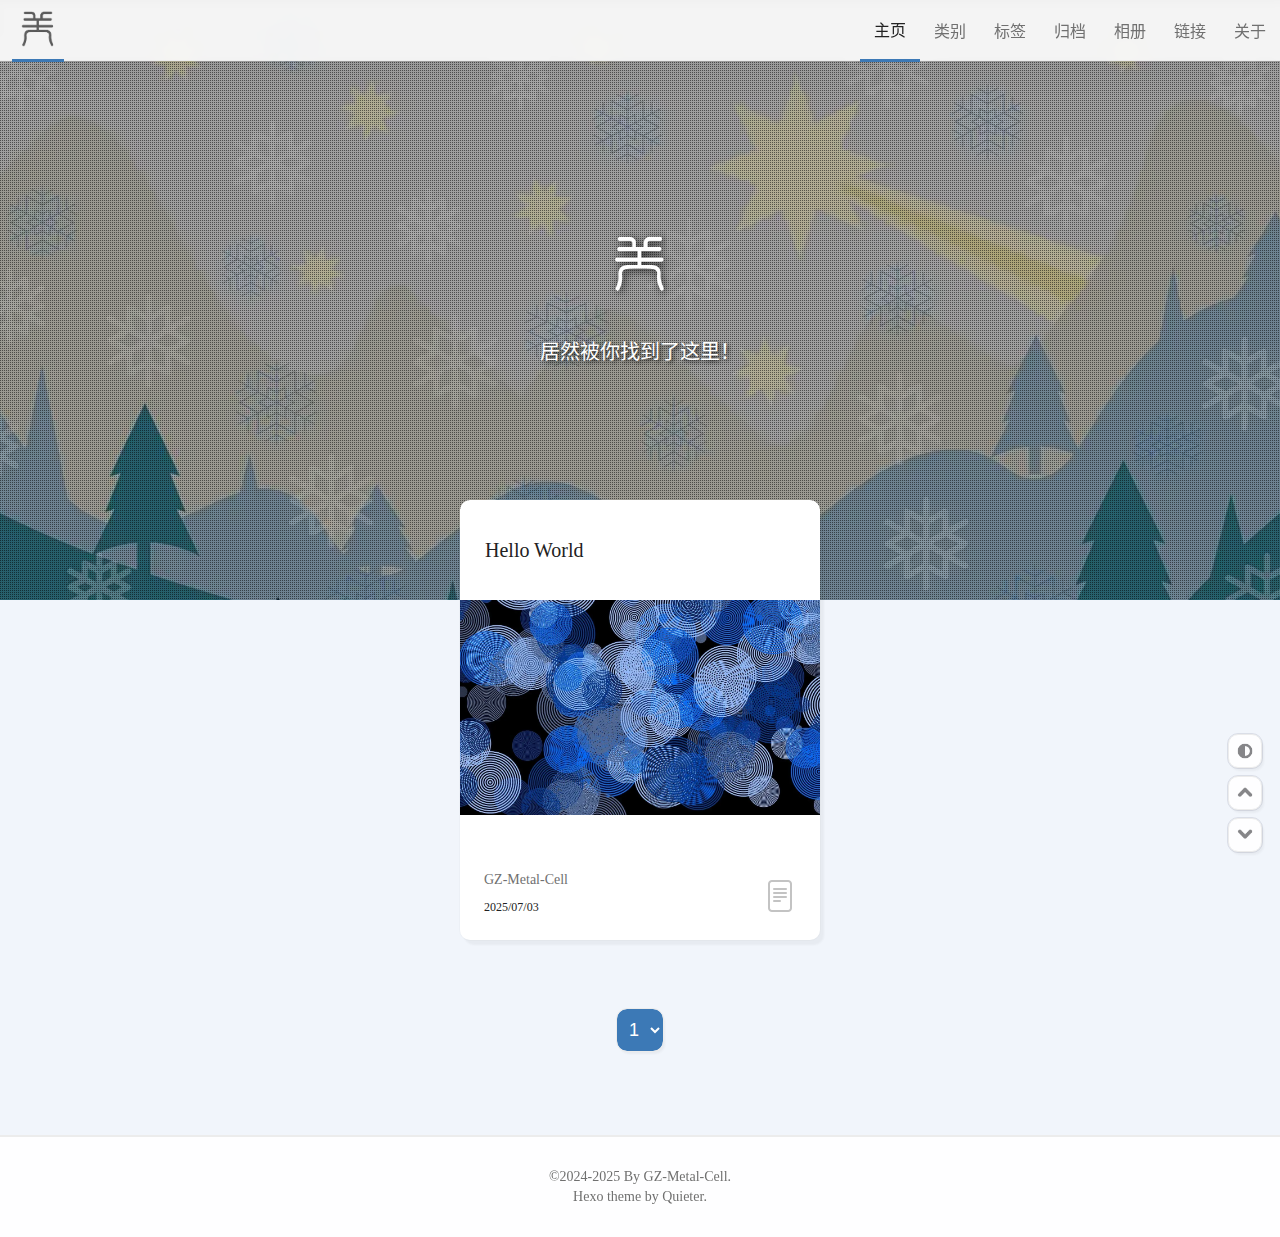
<file: index.html>
<!DOCTYPE html>
<html lang=zh-CN data-theme="light">
	
<script src="/js/plugins/toggleTheme.js"></script>

	<script>
		setTheme();
	</script>
	<head>
		
<title>主页 | Hexo-Theme-Quieter</title>
<meta charset="utf-8">
<meta name="viewport" content="width=device-width, initial-scale=1.0, maximum-scale=1.0">
<meta http-equiv="Content-Type" content="text/html; charset=utf-8" />
<link rel="shortcut icon" type="image/x-icon" href="/images/icon/favicon.ico">
<link href="/css/plugins/print.css" media="print" rel="stylesheet" />

<link rel="stylesheet" href="/css/index.css">


    <meta name="keywords" content="Hexo theme, blog">
    <meta name="description" content="🍓A simple and fully functional Hexo theme, improved based on Hexo theme quiet.">



<script src="/js/plugins/jquery.min.js"></script>


<script src="/js/plugins/hljs.min.js"></script>


<script src="/js/plugins/init.js"></script>


<script src="/js/plugins/hide.js"></script>


<script src="/js/plugins/tabs.js"></script>



    







    

	<meta name="generator" content="Hexo 7.3.0"></head>

	<body>
		<header class="sticky-header">
	<nav>
		<div class="nav-left">
			<a href="/" class="logo">
				<img no-lazy src="/images/headers_icon/logo.webp" alt="Quieter">
			</a>
			<ul class="breadcrumb" id="breadcrumb"></ul>
		</div>
		<div class="nav-right">
			<ul>
				
					<li>
						<a href="/">
						  主页
						</a>
					</li>
				
					<li>
						<a href="/categories">
						  类别
						</a>
					</li>
				
					<li>
						<a href="/tags">
						  标签
						</a>
					</li>
				
					<li>
						<a href="/archives">
						  归档
						</a>
					</li>
				
					<li>
						<a href="/galleries">
						  相册
						</a>
					</li>
				
					<li>
						<a href="/links">
						  链接
						</a>
					</li>
				
					<li>
						<a href="/about">
						  关于
						</a>
					</li>
								  
			</ul>
		</div>
		<div class="nav-right-close">
			<svg xmlns="http://www.w3.org/2000/svg" viewBox="0 0 24 24" width="24" height="24">
				<path fill="none" d="M0 0h24v24H0z" />
				<path d="M3 4h18v2H3V4zm0 7h18v2H3v-2zm0 7h18v2H3v-2z" fill="rgba(68,68,68,1)" />
			</svg>
		</div>

		<div class="sidebar">
    <div class="topo">
        <p>Hexo-Theme-Quieter</p>
    </div>
    <ul>
        
        <li>
            <a href="/">
                主页
            </a>
        </li>
        
        <li>
            <a href="/categories">
                类别
            </a>
        </li>
        
        <li>
            <a href="/tags">
                标签
            </a>
        </li>
        
        <li>
            <a href="/archives">
                归档
            </a>
        </li>
        
        <li>
            <a href="/galleries">
                相册
            </a>
        </li>
        
        <li>
            <a href="/links">
                链接
            </a>
        </li>
        
        <li>
            <a href="/about">
                关于
            </a>
        </li>
        
    </ul>
    <div class="sidebar-footer">
        
        <a href="">
            <img no-lazy src="/images/bottom_icon/Weibo.webp" alt="Quieter">
        </a>
        
        <a href="">
            <img no-lazy src="/images/bottom_icon/Tieba.webp" alt="Quieter">
        </a>
        
        <a href="">
            <img no-lazy src="/images/bottom_icon/Bilibili.webp" alt="Quieter">
        </a>
        
        <a href="">
            <img no-lazy src="/images/bottom_icon/github.webp" alt="Quieter">
        </a>
        
    </div>
</div>
<div class='shelter'>
    <script>
        $(function() {
            $('.nav-right-close > svg').click(function() {
                $('.sidebar').animate({
                    right: "0"
                }, 500);
                $('.shelter').fadeIn("slow");
            
                var element = $('.topo');
                element.addClass('custom-style');
            
                var links = null;
                if ("") {
                    links = "".split(',');
                } else {
                    links = "/images/random_top_img/01.webp,/images/random_top_img/02.webp,/images/random_top_img/03.webp,/images/random_top_img/04.webp,/images/random_top_img/05.webp,/images/random_top_img/06.webp,/images/random_top_img/07.webp".split(',');
                }
            
                var randomLink = links[Math.floor(Math.random() * links.length)];
                element.css('background-image', "url('" + randomLink + "')");
            });
          
            $('.shelter').click(function(e) {
                $('.sidebar').animate({
                    right: "-100%"
                }, 500);
                $('.shelter').fadeOut("slow");
            });
        });      
    </script>
</div>
	</nav>

	
		<div class="header-background"></div>
	

	<script>
		const name = 'home';
		const ul = document.querySelectorAll('.nav-right ul')[0];
		const lis = ul.querySelectorAll('li');

		if (name == 'home') {
			lis[0].classList.add('select');
		} else {
			for (let i = 0; i < lis.length; i++) {
				const li = lis[i];
				const a = li.querySelector('a');
				if (name === a.href.split('/')[3]) {
					li.classList.add('select');
				}
			}
		}
	</script>
	
	<script>
		var element = document.querySelector('.header-background');
		if(element) {
			element.classList.add('custom-style');
			var links = null;
			if("")
			{
				links = "".split(',');
			} else
			{
				links = "/images/random_top_img/01.webp,/images/random_top_img/02.webp,/images/random_top_img/03.webp,/images/random_top_img/04.webp,/images/random_top_img/05.webp,/images/random_top_img/06.webp,/images/random_top_img/07.webp".split(',');
			}
			var randomLink = links[Math.floor(Math.random() * links.length)];
			element.style.backgroundImage = "url('" + randomLink + "')";
		}
	</script>

	
<script src="/js/plugins/breadcrumb.js"></script>

	<script>
		var menus_title = [];
		
			menus_title.push({home: '主页'});
		
			menus_title.push({categories: '类别'});
		
			menus_title.push({tags: '标签'});
		
			menus_title.push({archives: '归档'});
		
			menus_title.push({galleries: '相册'});
		
			menus_title.push({links: '链接'});
		
			menus_title.push({about: '关于'});
		
		
			customBreadcrumb(document.getElementById('breadcrumb'), menus_title);
		
	</script>
</header>

<div class="main-wrapper">
	<main class="home">
		<header class="main-header">
	
		
			
				
					<div class="header-background-content">
						<span>
							<img no-lazy src="/images/headers_icon/logo_white.webp" alt="Quieter">
						</span>
						<h1>居然被你找到了这里！</h1>
					</div>
				
			
				
			
				
			
				
			
				
			
				
			
				
			
		
	
</header>
		<div class="post-card-container">
			<div class="post-card">
				
					<div class="post-card-display">
						<a class="post-card-display-item" href="/2025/07/03/hello-world/">
							<div class="post-card-top">
								<h1 class="post-card-top-title">Hello World</h1>
								
							</div>
							<div class="img-container">
								<img style="" src="/images/random_top_img/01.webp" alt="Cover">
							</div>
						</a>
						<span class="post-card-description">
							
						</span>
						<div class="post-card-meat">
							<div class="meat-info">
								<a class="info-category" href="/">
									GZ-Metal-Cell
								</a>
								<time class="info-date">
									<a href="/archives/2025">2025</a>/<a href="/archives/2025/07">07</a>/03
								</time>
							</div>
							<img no-lazy src="/images/icon/normal.png" class="meat-type" alt="Icon">
						</div>
					</div>
				
			</div>
		</div>
		<div class="change-page">
			<div class="change-page-item">
				
				
				
				
					
				
					
				
					
				
					
						
							<div class="select-container">
								<select aria-label="pagination_select" id="pagination_select" ></select>
							</div>
							<script>
								var select = document.getElementById("pagination_select");
								for(var i = 1; i < 1 + 1; i++)
								{
									var option = document.createElement("option");
									option.value = i == 1 ? "/" : "/page/" + i.toString();
									option.text = i;
									select.add(option);		
								}
								select.selectedIndex = 1 - 1;
								select.onchange = function() {
									window.location.href = select.value;
								};
							</script>
						
					
				
					
				
					
				
					
				
				<!--
					
				-->
				
			</div>
		</div>
		
		
	<aside class="rightside">
	
	<div class="rightside-button" id="js-toggle_theme">
		<span>
			<img no-lazy src="/images/icon/toggle_theme.png" class="rightside-button-icon" alt="Icon">
		</span>
	</div>

	
<script src="/js/plugins/goto_position.js"></script>

	
	<div class="rightside-button" id="js-go_top">
		<span>
			<img no-lazy src="/images/icon/go_top.png" class="rightside-button-icon" alt="Icon">
		</span>
	</div>
	<div class="rightside-button" id="js-go_bottom">
		<span>
			<img no-lazy src="/images/icon/go_bottom.png" class="rightside-button-icon" alt="Icon">
		</span>
	</div>

	<script>
		setToggleThemeButtonListener();
	</script>
	<script>
		$('#js-go_top')
		.gotoPosition( {
			speed: 300,
			target: 'top',
		} );
		$('#js-go_bottom')
		.gotoPosition( {
			speed: 300,
			target: 'bottom',
		} );
	</script>
</aside>


<div class="post-bottom">
    
    
    
</div>
	</main>
</div>
		<footer>
	<div class="content">
		
			<span>©2024-2025&nbsp;By&nbsp;<a href="/about">GZ-Metal-Cell</a>.</span>
		
		<span><a target="_blank" rel="noopener" href="https://hexo.io/">Hexo</a> theme by <a target="_blank" rel="noopener" href="https://github.com/GZ-Metal-Cell/hexo-theme-quieter">Quieter</a>.</span>
		
	</div>

	
<script src="/js/plugins/ref.js"></script>

	
<script src="/js/plugins/highlight_tools.js"></script>

	<script>
		var copyIcon = "/images/icon/copy.png";
		var closeCodeBlockIcon = "/images/icon/close_code_block.png";
		var highlightShrink = "";
		var HighlightHeightLimit = "";
	</script>
	
	<!-- Analytics -->

    
        <!-- Busuanzi Analytics -->
        <script async src="//busuanzi.ibruce.info/busuanzi/2.3/busuanzi.pure.mini.js"></script>
    
    


	

	

    
		
<script src="/js/plugins/replaceSpacesWithNbsp.js"></script>

	

	
	
	
		<script>
			if (typeof init === 'function') {
				init();
			}
		</script>
	

	
		
	

	

	<!--
		
<script src="/js/plugins/jquery.pjax.min.js"></script>

		<script>
			$(document).pjax('a[target!=_blank]', 'main', {
				fragment: 'main',
				timeout: 8000
			});

			$(document).on('pjax:complete', function() {
			});
		</script> 
	-->
	<script>
		console.log('\n %c Hexo-Quieter 主题 %c https://github.com/GZ-Metal-Cell/hexo-theme-quieter \n', 'color: #fadfa3; background: #030307; padding:5px 0;', 'background: #fadfa3; padding:5px 0;')
	</script>
</footer>
	</body>

	<!-- Hexo-Quieter 主题  https://github.com/GZ-Metal-Cell/hexo-theme-quieter -->
</html>
</file>
<file: css/plugins/print.css>
@media print {
    .main-aside,
    .rightside,
    .hbe-button,
    .post-bottom,
    nav,
    .sticky-header,
    .post-header-desc,
    .post-header-info,
    .post-header-stat,
    .post-header-tag {
      display: none !important;
    }

    .main-wrapper {
        margin: 0 !important;
    }

    article {
        max-width: none !important;
    }

    .article-container {
        padding: 20px 40px !important;
        width: 100vw !important;
        border-radius: 0 !important;
        box-shadow: none !important;
    }

    .post-card,
    .galleries-container,
    .article-container {
        border-top: 1px solid var(--border) !important;
    }

    .article-container,
    .galleries-container {
        margin-top: 160px !important;
    }

    .post-header-background-content,
    .header-background-content {
        justify-content: normal !important;
    }

    .post-header-info-categories > a {
        border: 1px solid #000 !important;
    }

    .post-header-background-content h1,
    .header-background-content > h1 {
        text-shadow: none !important;
    }

    .post-header-tag li a {
        box-shadow: none !important;
    }

    .post-header-info-author > a,
    .post-header-info-categories > a,
    p,
    time,
    h1,
    h2,
    h3,
    h4,
    h5,
    h6,
    center,
    span,
    li,
    th,
    td,
    button {
        color: #000 !important;
    }

    .post-card {
        margin-top: 0 !important;
    }
}
</file>
<file: css/index.css>
@import "public/var.css";
.hbe-button {
  margin-top: 20px !important;
  margin-bottom: 0px !important;
  border-radius: 8px !important;
  text-align: center !important;
  text-indent: 0 !important;
  background: linear-gradient(to bottom, #66a6ff 0%, var(--text-link) 100%) !important;
  border-bottom: 4px solid #004099 !important;
}
.hbe-button:after {
  border: none !important;
}
.hbe-input {
  margin: 0 !important;
  width: 100% !important;
}
.hbe-container {
  margin: 0 !important;
}
.highlight-tools {
  background: var(--highlight-tools-bg);
  position: relative;
  height: 32px;
  transition: background 0.5s ease-in-out;
}
.highlight-tools .copy-notice {
  font-weight: 500;
  position: absolute;
  right: 30px;
  font-size: 14px;
  opacity: 0;
  transition: opacity 0.5s;
  color: var(--highlight-tools-text);
  -webkit-user-select: none;
  /* Safari */
  -moz-user-select: none;
  /* Firefox */
  -ms-user-select: none;
  /* IE 10+ */
  user-select: none;
}
.highlight-tools .copy-button {
  position: absolute;
  width: 18px;
  height: 18px;
  right: 6px;
  border: none;
  background-color: rgba(0, 0, 0, 0);
  background-size: cover;
  top: 50%;
  transform: translateY(-50%);
}
.highlight-tools .copy-button:hover {
  cursor: pointer;
  filter: brightness(120%);
}
.highlight-tools .code-lang {
  font-weight: bold;
  position: absolute;
  left: 30px;
  font-size: 18px;
  color: var(--highlight-tools-text);
  font-family: SFMono-Regular, Consolas, Liberation Mono, Menlo, monospace;
}
.highlight-tools .close-code-block-button {
  position: absolute;
  width: 16px;
  height: 16px;
  bottom: 8px;
  left: 6px;
  border: none;
  background-color: rgba(0, 0, 0, 0);
  background-size: cover;
  transition: transform 0.5s;
}
.highlight-tools .close-code-block-button:hover {
  cursor: pointer;
}
pre .closed {
  display: none;
}
.local-search {
  display: grid;
}
.local-search .input-container {
  display: flex;
  height: 24px;
  margin: 5px 10px 10px;
  padding: 4px 12px;
  border-radius: 20px;
  border: 2px solid var(--text-secondary);
  transition: border 0.5s ease-in-out;
  align-items: center;
}
.local-search .input {
  width: 100%;
  color: var(--text-primary);
  font-size: 16px;
  padding-left: 0.6em;
  border: none;
  outline: none;
  background: none;
  transition: color 0.5s ease-in-out;
}
.local-search a.search-result-title {
  display: flow !important;
  width: auto !important;
  height: auto !important;
  margin-left: 0 !important;
}
.local-search .content {
  overflow-y: overlay;
  max-height: calc(80vh - 200px);
  width: 100%;
}
.local-search .content ul li {
  text-align: left;
  border-bottom: 2px solid var(--border);
  padding-bottom: 10px;
  margin-bottom: 10px;
  font-weight: 400;
  transition: border-bottom 0.5s ease-in-out;
  margin: 5px;
}
.local-search .content ul li::before {
  display: none;
}
.local-search .content ul li:last-child {
  border-bottom: none;
  margin-bottom: 0;
}
.local-search .content ul li a {
  font-size: 18px;
  text-decoration: none;
  font-weight: bold;
  color: var(--text-primary);
}
.local-search .content ul li a:hover {
  color: var(--text-link);
  text-decoration: underline;
}
.local-search .content ul li p {
  font-size: 14px;
  max-height: 120px;
  overflow: hidden;
}
.local-search .content ul li em.search-keyword {
  color: var(--text-link);
  transition: color 0.5s ease-in-out;
  font-weight: bold;
  font-style: normal;
}
.local-search .result-empty {
  color: #888;
  text-align: center;
  display: block;
}
.local-search .search-icon {
  width: 14px;
  height: 14px;
}
.local-search input[type="search"]::-webkit-search-cancel-button {
  -webkit-appearance: none;
  height: 10px;
  width: 10px;
  background: url(/images/icon/close.png) no-repeat;
  background-size: contain;
}
.local-search input[type="search"]::-webkit-search-cancel-button:hover {
  filter: brightness(120%);
}
.local-search .result {
  text-align: center;
}
.tabs {
  border: 2px solid var(--border);
  margin: 5px auto;
}
.tabs > .nav-tabs {
  display: flex;
  flex-wrap: wrap;
  margin: 0 !important;
  padding: 0;
  border-right: 2px solid var(--border);
}
.tabs > .nav-tabs > .tab {
  flex-grow: 1;
  padding: 5px 1em;
  background: var(--background-primary);
  line-height: 2;
  border: 2px solid var(--border);
  border-right: none;
  font-size: 16px;
  color: var(--text-secondary);
  margin: -2px;
  transition: all 0.5s ease-in-out;
}
.tabs > .nav-tabs > .tab i {
  width: 1.5em;
}
.tabs > .nav-tabs > .tab.active {
  border-top: 2px solid var(--text-link);
  background: var(--tabs-bg);
  color: var(--text-primary);
  cursor: default;
}
.tabs > .nav-tabs > .tab:not(.active):hover {
  color: var(--text-primary);
  background: var(--tabs-bg);
  transition: color 0.5s ease-in-out;
}
.tabs.no-default ~ .tab-to-top {
  display: none;
}
.tabs > .tab-contents > .tab-item-content {
  position: relative;
  display: none;
  padding: 5px 10px;
}
.tabs > .tab-contents > .tab-item-content.active {
  display: block;
  animation: tabshow 0.5s;
}
.tabs > .tab-contents > .tab-item-content > :last-child {
  margin-bottom: 0;
}
@keyframes tabshow {
  0% {
    transform: translateY(15px);
  }
  100% {
    transform: translateY(0);
  }
}
.flink .class-desc {
  text-align: end;
}
.flink-list {
  display: flex;
  flex-wrap: wrap;
  justify-content: space-evenly;
  transition: all 0.5s ease-in-out;
}
.flink-list img {
  display: flex;
  width: 48px;
  height: 48px;
  max-width: none;
  margin: 0;
}
.flink-list-item {
  display: flex;
  margin: 10px;
}
.flink-list-item-icon {
  align-self: center;
  width: 48px;
  height: 48px;
}
.flink-list-item-info {
  display: flex;
  flex-direction: column;
  padding-left: 10px;
}
.flink-list-item-info-name {
  margin: 0;
  color: var(--text-primary);
}
.flink-list-item-info-descr {
  max-width: 160px;
  color: #718096;
  overflow: hidden;
  text-overflow: ellipsis;
  white-space: nowrap;
  font-size: 14px;
}
@media screen and (max-width: 660px) {
  .flink-list-item-info-descr {
    max-width: 220px;
  }
}
.flink-list-item a {
  width: 220px;
  height: 100%;
  text-decoration: none;
  color: var(--text-primary);
  border-radius: 10px;
  display: flex;
  background: var(--background-secondary);
  transition: all 0.4s ease-out;
  padding: 5px 15px;
  align-content: center;
  flex-wrap: wrap;
  border: 2px solid var(--border);
}
@media screen and (max-width: 660px) {
  .flink-list-item a {
    width: 280px;
  }
}
.flink-list-item a:hover {
  transform: translateY(-10px);
  box-shadow: 4px 5px 2px 0 rgba(50, 50, 50, 0.05);
  text-decoration: none;
}
.flink-list-item a:hover p {
  color: var(--text-link);
  transition: color 0.5s ease-in-out;
}
.flink-list-info {
  width: 100%;
  margin-top: 20px;
}
.hide-inline > .hide-button,
.hide-block > .hide-button {
  display: inline-block;
  padding: 5px 18px;
  background: var(--background-primary);
  color: var(--text-primary);
  border-color: var(--text-secondary);
  transition: all 0.5s ease-in-out;
}
.hide-inline > .hide-button:hover,
.hide-block > .hide-button:hover {
  background-color: var(--text-link);
  color: var(--background-primary);
}
.hide-inline > .hide-button.open,
.hide-block > .hide-button.open {
  display: none;
}
.hide-inline > .hide-button.open + div,
.hide-block > .hide-button.open + div {
  display: block;
}
.hide-inline > .hide-button.open + span,
.hide-block > .hide-button.open + span {
  display: inline;
}
.hide-inline > .hide-content,
.hide-block > .hide-content {
  display: none;
}
.hide-inline > .hide-button {
  margin: 0 6px;
}
.hide-inline > .hide-content {
  margin: 0 6px;
}
.hide-block {
  margin: 0 0 16px;
}
.toggle > .toggle-button {
  cursor: pointer;
}
.shelter {
  background-color: #000;
  opacity: 0.5;
  cursor: pointer;
  display: none;
  position: fixed;
  left: 0;
  top: 0;
  right: 0;
  bottom: 0;
  z-index: 5;
  height: 100vh;
}
.sidebar {
  width: min(60%, 280px);
  height: 100vh;
  position: fixed;
  top: 0;
  right: -100%;
  bottom: 0;
  background: var(--background-secondary);
  z-index: 6;
  text-align: center;
  box-shadow: -6px 0 20px rgba(50, 50, 50, 0.2);
}
.sidebar p {
  margin: 0 0 5px 10px;
  font-weight: 500;
  font-size: 20px;
  line-height: 1.6;
  color: #fff;
  text-shadow: 2px 2px 4px rgba(0, 0, 0, 0.8);
  z-index: 1;
}
.sidebar ul {
  width: 100%;
  margin-top: 20px;
  height: calc(55vh - 40px);
  display: flex;
  flex-direction: column;
  align-items: stretch;
}
.sidebar ul li {
  flex-grow: 1;
  list-style: none;
  font-size: 1.2em;
  text-align: right;
  margin-right: 10px;
  display: flex;
}
.sidebar ul li a {
  color: var(--text-secondary);
  width: 100%;
  text-decoration: none;
  display: flex;
  align-items: center;
  justify-content: flex-end;
}
.sidebar-footer {
  position: absolute;
  bottom: 0;
  width: 100%;
  height: 28px;
  padding: 10px;
  margin-bottom: 10px;
}
.sidebar-footer a {
  text-decoration: none;
  margin: 0 5px;
  display: inline-block;
}
.sidebar-footer a img {
  width: 28px;
  height: 28px;
}
.sidebar .topo {
  width: 100%;
  height: 25vh;
  background-size: 100% 100%;
  position: relative;
  display: flex;
  align-items: flex-end;
  background-repeat: repeat;
  background-size: cover;
  background-position: center center;
}
.sidebar .topo:before {
  content: '';
  background-image: url(/images/pattern.png);
  background-repeat: repeat;
  height: 100%;
  left: 0;
  position: absolute;
  top: 0;
  width: 100%;
  z-index: 1;
}
* {
  margin: 0;
  padding: 0;
}
.main-header {
  height: 360px;
  width: 100vw;
  position: absolute;
  left: 0;
  display: flex;
}
header nav {
  width: 100%;
  position: fixed;
  display: flex;
  height: 60px;
  background: var(--background-secondary);
  box-shadow: 0 0 40px 0 rgba(0, 0, 0, 0.08);
  border-bottom: 1px solid var(--border);
  transition: background 0.3s ease-in-out;
  backdrop-filter: blur(3px);
  z-index: 5;
}
header nav .nav-left {
  padding-left: calc((100% - 1400px) / 2);
  display: flex;
  flex-basis: 0;
  justify-content: flex-start;
  align-items: center;
  flex-grow: 1;
  margin-left: 12px;
}
header nav .nav-left .logo {
  background-size: 100% 100%;
  display: flex;
  justify-content: center;
  align-items: center;
  height: 100%;
  padding: 0 8px;
}
header nav .nav-left .logo.last,
header nav .nav-left .logo:hover {
  border-bottom: 3px solid var(--text-link);
}
header nav .nav-left .logo img {
  width: 36px;
  height: 36px;
}
header nav .nav-left .breadcrumb {
  margin-left: 2px;
  display: flex;
  list-style: none;
  height: 100%;
}
header nav .nav-left .breadcrumb li {
  display: flex;
  align-items: center;
  height: 100%;
}
header nav .nav-left .breadcrumb li::before {
  color: var(--text-secondary);
  content: ">";
  transition: color 0.5s ease-in-out;
}
header nav .nav-left .breadcrumb a {
  display: flex;
  align-items: center;
  height: 100%;
  color: var(--text-secondary);
  text-decoration: none;
  padding: 0 8px;
}
header nav .nav-left .breadcrumb a:hover {
  color: var(--text-primary);
  border-bottom: 3px solid var(--text-link);
}
header nav .nav-left .breadcrumb .last a {
  color: var(--text-primary);
  border-bottom: 3px solid var(--text-link);
}
header nav .nav-left .breadcrumb .dot {
  display: inline-block;
  width: 5px;
  height: 5px;
  border-radius: 50%;
  background: var(--text-link);
  position: relative;
  top: -12px;
  left: 2px;
  transition: background 0.5s ease-in-out;
}
header nav .nav-right {
  padding-right: calc((100% - 1400px) / 2);
  display: flex;
  flex-basis: 0;
  justify-content: flex-end;
  align-items: center;
  flex-grow: 1;
}
header nav .nav-right ul {
  display: flex;
  height: 100%;
}
header nav .nav-right ul li {
  display: flex;
  align-items: center;
  height: 100%;
}
header nav .nav-right ul li a {
  display: flex;
  align-items: center;
  height: 100%;
  color: var(--text-secondary);
  text-decoration: none;
  padding: 0 14px;
}
header nav .nav-right ul li a:hover {
  color: var(--text-primary);
  border-bottom: 3px solid var(--text-link);
}
header nav .nav-right ul li .dot {
  display: inline-block;
  width: 5px;
  height: 5px;
  border-radius: 50%;
  position: relative;
  top: -12px;
  left: 2px;
}
header nav .nav-right .select a {
  color: var(--text-primary);
  transition: color 0.5s ease-in-out;
  border-bottom: 3px solid var(--text-link);
}
header nav .nav-right .select a:hover {
  transform: translateY(0);
}
header nav .nav-right .select .dot {
  display: inline-block;
  width: 5px;
  height: 5px;
  border-radius: 50%;
  background: var(--text-link);
  transition: background 0.5s ease-in-out;
  position: relative;
  top: -12px;
  left: 2px;
}
header .header-background {
  width: 100%;
  display: flex;
  height: 600px;
  background-size: cover;
  background-position: center center;
  background-attachment: fixed;
}
header .header-background:before {
  position: absolute;
  top: 0;
  left: 0;
  width: 100%;
  height: 600px;
  background-image: url(../images/pattern.png);
  background-repeat: repeat;
  content: "";
}
header .header-background-content {
  display: flex;
  flex-direction: column;
  justify-content: center;
  align-items: center;
  margin: 0 auto;
  position: relative;
  max-width: 80%;
}
header .header-background-content h1 {
  margin: 12px 0 28px;
  font-weight: 500;
  font-size: 20px;
  line-height: 1.6;
  color: #fff;
  text-shadow: 2px 2px 4px rgba(0, 0, 0, 0.8);
}
header .header-background-content span {
  display: flex;
  height: 120px;
  font-size: 36px;
  line-height: 48px;
  color: var(--text-primary);
  transition: color 0.5s ease-in-out;
  align-items: center;
}
header .header-background-content span img {
  width: 56px;
  height: 56px;
  filter: drop-shadow(2px 2px 4px rgba(0, 0, 0, 0.8));
}
@media screen and (min-width: 960px) {
  header nav .nav-right-close {
    display: none;
  }
}
@media screen and (max-width: 960px) {
  header nav .nav-left {
    flex-grow: 10;
  }
  header nav .nav-right {
    display: none;
  }
  header nav .nav-right-close {
    display: flex;
    flex-basis: 0;
    justify-content: flex-end;
    align-items: center;
    flex-grow: 1;
    margin-right: 1em;
  }
  header nav .nav-right-close svg {
    cursor: pointer;
    width: 2em;
    height: 2em;
  }
}
@media screen and (max-width: 660px) {
  header .header-background {
    height: 480px;
  }
  header .header-background:before {
    height: 480px;
  }
  .header-body-background-content {
    max-width: 90%;
    transform: translateY(-10px);
  }
  .header-body-background-content span {
    height: 100px;
  }
}
[data-theme='dark'] * {
  color-scheme: dark;
}
::-webkit-scrollbar-thumb {
  background-color: #AAA;
  border-radius: 10px;
}
body {
  background: var(--global-bg);
  transition: background 0.2s ease-in-out;
  overflow-x: hidden;
}
.main-wrapper {
  display: flex;
  justify-content: center;
  margin: -480px 0 80px;
  flex-direction: row-reverse;
}
main {
  display: flex;
  flex-direction: column;
}
.article-container {
  display: flex;
  width: min(860px, 60vw);
  border-radius: 10px;
  flex-direction: column;
  position: relative;
  margin-top: 400px;
  background: var(--background-primary);
  transition: background 0.5s ease-in-out;
  outline: 1px solid rgba(150, 150, 150, 0.05);
  box-shadow: 4px 5px 2px 0 rgba(50, 50, 50, 0.05);
  padding: 40px 60px;
  overflow-x: clip;
}
.close-aside .article-container {
  width: 860px;
}
@media screen and (max-width: 960px) {
  .main-wrapper {
    flex-direction: column;
    margin-bottom: 70px;
  }
  .article-container {
    width: calc(100% - 120px) !important;
  }
}
@media screen and (max-width: 660px) {
  .main-header {
    margin-top: 60px;
  }
  .article-container {
    padding: 20px 20px 40px;
    width: calc(100% - 40px) !important;
  }
}
article h1,
article h2,
article h3,
article h4,
article h5,
article h6 {
  position: relative;
  font-weight: 600;
  outline: none;
  color: var(--text-primary);
  transition: color 0.5s ease-in-out;
}
article h1 {
  font-size: 28px;
  font-weight: 900;
  padding-bottom: 10px;
  border-bottom: 2px solid var(--text-link);
  line-height: 40px;
  margin: 15px 0;
}
article h1 a:hover {
  border-bottom: 0;
}
article h2 {
  font-size: 24px;
  border-left: 3px solid var(--text-link);
  padding-left: 10px;
  line-height: 40px;
  margin: 15px 0;
}
article h3 {
  font-size: 22px;
  margin: 15px 0;
}
article h4 {
  font-size: 20px;
  margin: 10px 0;
}
article h5 {
  font-size: 19px;
  margin: 5px 0;
}
article h6 {
  font-size: 16px;
}
article a {
  position: relative;
  color: var(--text-link);
  cursor: pointer;
  text-decoration: none;
  word-wrap: break-word;
  line-height: 30px;
}
article a:hover {
  text-decoration: underline;
}
article hr {
  margin: 10px 0;
  height: 2px;
  border: none;
  background: var(--border);
  transition: background 0.5s ease-in-out;
}
article code {
  border-radius: 4px;
}
article code li {
  list-style: none;
}
article img {
  max-width: 100%;
  max-height: 60vh;
  margin: 5px auto;
  display: flex;
}
article pre {
  font-size: 0.9em;
  line-height: 1.5em;
  display: flex;
  max-width: 100%;
  position: relative;
}
article pre code {
  overflow-x: auto;
  flex: 1;
  text-align: left;
  padding: 10px 15px;
  word-spacing: normal;
  word-break: normal;
  word-wrap: normal;
  border-radius: 0;
}
article details summary {
  cursor: pointer;
  line-height: 30px;
  margin-top: 5px;
  margin-bottom: 5px;
  color: var(--text-primary);
  transition: color 0.5s ease-in-out;
}
article center,
article p {
  display: block;
  line-height: 30px;
  color: var(--text-primary);
  box-sizing: border-box;
  transition: color 0.5s ease-in-out;
}
article center,
article p,
article li {
  margin: 5px 0;
}
article ol li {
  color: var(--text-primary);
  margin-left: 25px;
  line-height: 30px;
  transition: color 0.5s ease-in-out;
}
article ul li {
  color: var(--text-primary);
  list-style: none;
  margin-left: 30px;
  line-height: 30px;
  transition: color 0.5s ease-in-out;
}
article ul li blockquote {
  margin-left: 20px;
}
article ul li li:before {
  content: "○";
}
article ul li li li:before {
  content: "■";
}
article ul li:before {
  position: absolute;
  content: "●";
  margin-left: -20px;
  line-height: 30px;
  font-size: 14px;
  font-weight: 500;
  font-family: "Times New Roman", Times, serif;
}
article blockquote {
  background: var(--blockquote-bg);
  border-left: 4px solid var(--border);
  margin: 5px 0;
  padding: 5px 1em 5px 1em;
  transition: all 0.3s ease-in-out;
}
article blockquote p,
article blockquote h1,
article blockquote h2,
article blockquote h3,
article blockquote h4,
article blockquote h5,
article blockquote h6,
article blockquote li,
article blockquote center {
  color: var(--text-secondary);
}
article button {
  margin: 0 4px;
  font-size: 16px;
  padding: 0 2px;
}
article p code,
article td code:not(pre code),
article ul code:not(pre code),
article li code:not(pre code) {
  font-size: 0.9em;
  margin: 0 4px;
  padding: 3px 6px;
  font-family: Menlo, Consolas, "DejaVu Sans Mono", monospace;
  color: var(--text-primary);
  background: var(--code-bg);
  border-radius: 3px;
  word-wrap: break-word;
  transition: all 0.5s ease-in-out;
}
article p strong {
  font-weight: bold;
}
article .table-container {
  overflow-x: auto;
}
article .highlight table {
  width: 100%;
}
article table {
  border-collapse: collapse;
  line-height: 1.2em;
  margin: 5px auto;
  border: 2px solid var(--border);
  transition: all 0.5s ease-in-out;
}
article table td:hover,
article table tr:hover {
  background: var(--tabs-bg);
}
article table tr:first-child th:first-child {
  border-top-left-radius: 3px;
}
article table tr:first-child th:last-child {
  border-top-right-radius: 3px;
  border-left: 1px solid var(--border);
}
article table th {
  border-left: 1px solid var(--border);
}
article table tr:last-child td:first-child {
  border-bottom-left-radius: 3px;
}
article table tr:last-child td:last-child {
  border-bottom-right-radius: 3px;
}
article table td {
  border-bottom: 1px solid var(--border);
  border-right: 1px solid var(--border);
}
article table tr:first-child td {
  border-top: 1px solid var(--border);
}
article table tr td:first-child {
  border-left: 1px solid var(--border);
}
article thead tr {
  height: 2.5em;
}
article thead tr:nth-child(odd) {
  background: hsla(0, 0%, 96.5%, 0.51);
}
article thead th {
  color: var(--text-primary);
  background: var(--tabs-bg);
  text-align: left;
  transition: all 0.5s ease-in-out;
  padding: 0 1em;
  line-height: 30px;
}
article tbody tr {
  line-height: 30px;
  transition: border 0.5s ease-in-out, color 0.5s ease-in-out;
}
article tbody th {
  color: var(--text-primary);
  transition: border 0.5s ease-in-out, color 0.5s ease-in-out;
}
article tbody td {
  color: var(--text-primary);
  padding: 0 1em;
  line-height: 30px;
  transition: border 0.5s ease-in-out, color 0.5s ease-in-out;
}
article tbody td.code {
  padding: 0;
}
article [id^="reffn_"]::before {
  content: "[";
}
article [id^="reffn_"]::after {
  content: "]";
}
article blockquote[id^="fn_"] {
  background: none;
  border-left: none;
  margin: 0;
}
article blockquote[id^="fn_"] sup {
  vertical-align: unset;
  font-size: 16px;
}
article blockquote[id^="fn_"] sup::before {
  content: "[";
}
article blockquote[id^="fn_"] sup::after {
  content: "]";
}
.grouping-item {
  display: flex;
  color: var(--text-primary);
  padding: 10px 15px;
}
.grouping-item span {
  flex-grow: 1;
  margin-right: 20px;
}
.grouping-item time {
  white-space: nowrap;
}
.grouping-item:hover {
  background: var(--background-tertiary);
  color: var(--text-link);
  border-radius: 6px;
}
.grouping h1 a,
.grouping h2 a {
  color: var(--text-primary);
}
.grouping h1 a:hover,
.grouping h2 a:hover {
  color: var(--text-link);
  text-decoration: underline;
  transition: none;
}
.grouping-month,
.grouping-year {
  position: relative;
}
.grouping-month-list.closed,
.grouping-year-list.closed {
  display: none;
}
.grouping .grouping-month {
  padding-top: 5px;
}
.post-bottom {
  display: flex;
  flex-direction: column;
}
.post-bottom .post-paging {
  display: flex;
  transition: all 0.5s ease-in-out;
  position: relative;
  margin: 20px 0 10px;
}
.post-bottom .post-paging-last,
.post-bottom .post-paging-next {
  display: flex;
  flex-grow: 1;
  flex-basis: 0;
}
.post-bottom .post-paging-last a,
.post-bottom .post-paging-next a {
  color: var(--text-secondary);
  font-size: 16px;
  text-decoration: none;
  padding: 10px;
  width: 100%;
  border: 2px solid var(--border);
  background: var(--background-secondary);
  border-radius: 5px;
  line-height: 24px;
}
.post-bottom .post-paging-last a:hover,
.post-bottom .post-paging-next a:hover {
  color: var(--text-link);
  background: var(--background-tertiary);
}
.post-bottom .post-paging-last {
  margin-right: 10px;
}
.post-bottom .post-paging-next {
  margin-left: 10px;
}
.post-bottom .post-paging-next a {
  text-align: right;
}
.post-bottom .comments {
  margin: 20px auto;
}
.main-aside {
  margin: 400px 20px 0 0;
}
.main-aside .aside-top,
.main-aside .aside-bottom {
  width: min(280px, 20vw);
}
.main-aside .aside-top > div,
.main-aside .aside-bottom > div {
  margin-bottom: 15px;
}
.main-aside .aside-top {
  position: relative;
}
.main-aside .aside-bottom {
  position: sticky;
  top: 72px;
}
.main-aside .aside-card {
  width: calc(100% - 20px);
  border-radius: 10px;
  background: var(--background-primary);
  outline: 1px solid rgba(150, 150, 150, 0.05);
  box-shadow: 4px 5px 2px 0 rgba(50, 50, 50, 0.05);
  padding: 15px 10px;
  display: flex;
  flex-direction: column;
  overflow: auto;
  transition: background 0.3s ease-in-out;
  max-height: calc(100vh - 150px);
}
.main-aside .aside-top-about {
  display: flex;
  flex-direction: column;
  align-items: center;
}
.main-aside .aside-top-about-portrait {
  margin: 10px;
  width: 120px;
  height: 120px;
  border-radius: 50%;
  box-shadow: 0 4px 8px rgba(0, 0, 0, 0.8);
  overflow: hidden;
  transition: transform 0.5s ease-in-out;
}
.main-aside .aside-top-about-portrait:hover {
  transform: translateY(-10px);
}
.main-aside .aside-top-about-portrait img {
  width: 100%;
  height: 100%;
}
.main-aside .aside-top-about-info {
  display: flex;
  flex-direction: column;
  align-items: center;
  margin-top: 10px;
}
.main-aside .aside-top-about-info .author {
  font-size: 20px;
  color: var(--text-primary);
  transition: color 0.5s ease-in-out;
}
.main-aside .aside-top-about-info .description {
  margin: 5px 0;
  color: var(--text-secondary);
  transition: color 0.5s ease-in-out;
}
.main-aside .aside-top-about-contact {
  display: flex;
  flex-basis: 0;
  width: 70%;
  max-width: 160px;
  align-items: center;
  flex-grow: 1;
  margin: 5px 0;
  justify-content: space-between;
}
.main-aside .aside-top-about-contact a {
  display: flex;
  width: 26px;
  height: 26px;
  justify-content: center;
  align-items: center;
  transition: transform 0.3s ease-in-out;
}
.main-aside .aside-top-about-contact a:hover {
  transform: translateY(-4px);
}
.main-aside .aside-top-about-contact a img {
  width: 100%;
  height: 100%;
}
.main-aside .aside-top-about-site {
  margin: 5px 0;
  display: flex;
  width: 90%;
  max-width: 200px;
  justify-content: space-around;
}
.main-aside .aside-top-about-site-item {
  display: flex;
  flex-direction: column;
  align-items: center;
  text-decoration: none;
  padding: 0 5px;
}
.main-aside .aside-top-about-site-item .title {
  color: var(--text-primary);
}
.main-aside .aside-top-about-site-item .count {
  color: var(--text-secondary);
}
.main-aside .aside-top-about-site-item:hover span {
  color: var(--text-link);
}
.main-aside .aside-top-series {
  flex-direction: column-reverse !important;
}
.main-aside .aside-top-series .series {
  margin: 5px;
  max-height: 320px;
}
.main-aside .aside-top-series-title,
.main-aside .aside-bottom-toc-title {
  display: flex;
  justify-content: space-between;
}
.main-aside .aside-top-series-title h1,
.main-aside .aside-bottom-toc-title h1,
.main-aside .aside-top-series-title #serial-number,
.main-aside .aside-bottom-toc-title #serial-number {
  font-weight: bold;
  font-size: 1.1em;
  transition: color 0.5s ease-in-out;
  color: var(--text-primary);
}
.main-aside .aside-top-series-title h1,
.main-aside .aside-bottom-toc-title h1 {
  margin-left: 5px;
}
.main-aside .aside-top-series-title h1 a,
.main-aside .aside-bottom-toc-title h1 a {
  color: var(--text-primary);
  text-decoration: none;
}
.main-aside .aside-top-series-title h1 a:hover,
.main-aside .aside-bottom-toc-title h1 a:hover {
  text-decoration: underline;
  color: var(--text-link);
}
.main-aside .aside-top-series-title .toc-percentage,
.main-aside .aside-bottom-toc-title .toc-percentage {
  color: var(--text-secondary);
  margin-right: 5px;
  font-size: 1.25em;
}
.main-aside .aside-top-series-title #serial-number,
.main-aside .aside-bottom-toc-title #serial-number {
  margin-right: 5px;
}
.main-aside .aside-top-series-content,
.main-aside .aside-bottom-toc-content {
  list-style-type: none;
  display: block;
  overflow: auto;
  margin: 5px 0;
}
.main-aside .aside-top-series-content::-webkit-scrollbar,
.main-aside .aside-bottom-toc-content::-webkit-scrollbar {
  width: 5px;
  height: 5px;
}
.main-aside .aside-top-series-content .toc-link,
.main-aside .aside-bottom-toc-content .toc-link,
.main-aside .aside-top-series-content .series-link,
.main-aside .aside-bottom-toc-content .series-link {
  line-height: 28px;
  padding: 0 10px;
  margin-right: 5px;
  display: flex;
}
.main-aside .aside-top-series-content li,
.main-aside .aside-bottom-toc-content li {
  background: none;
  width: 100%;
}
.main-aside .aside-top-series-content li a,
.main-aside .aside-bottom-toc-content li a {
  color: var(--text-secondary);
  text-decoration: none;
}
.main-aside .aside-top-series-content li a:hover,
.main-aside .aside-bottom-toc-content li a:hover {
  color: var(--text-link);
}
.main-aside .aside-top-series-content li a:hover .text,
.main-aside .aside-bottom-toc-content li a:hover .text {
  text-decoration: underline;
}
.main-aside .aside-top-series-content li > a.active,
.main-aside .aside-bottom-toc-content li > a.active {
  background: var(--text-link);
  text-decoration: none;
}
.main-aside .aside-top-series-content li > a.active span,
.main-aside .aside-bottom-toc-content li > a.active span {
  color: var(--background-primary);
}
.main-aside .aside-top-series-content li.active > ol.toc-child,
.main-aside .aside-bottom-toc-content li.active > ol.toc-child {
  display: block;
}
.main-aside .aside-top-series-content ol.toc-child,
.main-aside .aside-bottom-toc-content ol.toc-child {
  display: none;
}
.main-aside .aside-top-series-content a:hover,
.main-aside .aside-bottom-toc-content a:hover {
  background: var(--background-tertiary);
}
.main-aside .aside-top-series-content a:hover span,
.main-aside .aside-bottom-toc-content a:hover span {
  color: var(--text-link);
}
.main-aside .aside-top-series-content .toc-level-2 > a > span,
.main-aside .aside-bottom-toc-content .toc-level-2 > a > span {
  margin-left: 1em;
}
.main-aside .aside-top-series-content .toc-level-3 > a > span,
.main-aside .aside-bottom-toc-content .toc-level-3 > a > span {
  margin-left: 2em;
}
.main-aside .aside-top-series-content .toc-level-4 > a > span,
.main-aside .aside-bottom-toc-content .toc-level-4 > a > span {
  margin-left: 3em;
}
.main-aside .aside-top-series-content .toc-level-5 > a > span,
.main-aside .aside-bottom-toc-content .toc-level-5 > a > span {
  margin-left: 4em;
}
.main-aside .aside-top-series-content .toc-level-6 > a > span,
.main-aside .aside-bottom-toc-content .toc-level-6 > a > span {
  margin-left: 5em;
}
@media screen and (min-width: 960px) {
  .hbe-toc .aside-bottom-toc {
    display: none;
  }
  .close-aside .main-aside {
    display: none;
  }
  .close-aside .post-content-info {
    max-width: 960px;
  }
}
@media screen and (max-width: 960px) {
  .main-aside {
    display: flex;
    flex-direction: column;
    margin-top: 12px;
    margin-right: 0;
  }
  .main-aside .aside-top,
  .main-aside .aside-bottom {
    width: auto;
  }
  .main-aside .aside-top .aside-card,
  .main-aside .aside-bottom .aside-card {
    width: calc(100% - 80px);
    padding: 10px 40px;
  }
  .main-aside .aside-bottom {
    z-index: 2;
  }
  .main-aside .aside-top-series h1 {
    margin-left: 20px;
  }
  .main-aside .aside-top-series #serial-number {
    margin-right: 20px;
  }
  .main-aside .aside-top-series ol {
    width: 100%;
    margin: 10px auto 5px auto;
  }
  .main-aside .aside-bottom-toc {
    position: fixed;
    width: auto !important;
    margin: 0 !important;
    padding: 10px !important;
    bottom: 35px;
    min-width: min(65vw, 280px);
    max-width: calc(100vw - 110px) !important;
    z-index: 2;
    transition: background 0.3s ease-in-out, bottom 0.5s ease-in-out !important;
    right: 70px;
    outline: 1px solid rgba(150, 150, 150, 0.05);
    box-shadow: 4px 5px 2px 0 rgba(50, 50, 50, 0.05);
  }
  .main-aside .aside-bottom-toc > ol {
    max-height: 210px;
  }
  .hbe-toc .aside-bottom-toc,
  .close-aside .aside-bottom-toc {
    bottom: -280px;
  }
}
@media screen and (max-width: 660px) {
  .main-aside .aside-top,
  .main-aside .aside-bottom {
    width: auto;
  }
  .main-aside .aside-top .aside-card,
  .main-aside .aside-bottom .aside-card {
    width: calc(100% - 40px);
    padding: 10px 20px;
  }
  .main-aside .aside-bottom-toc {
    right: 56px;
  }
}
.rightside {
  margin-bottom: 30px;
  z-index: 3;
  position: fixed;
  bottom: 10px;
  right: 18px;
  transition: all 0.5s ease-in-out;
}
.rightside-button {
  margin-bottom: 8px;
  position: relative;
}
.rightside-button-icon {
  width: 18px;
  height: 18px;
  -webkit-user-select: none;
  -moz-user-select: none;
  -ms-user-select: none;
  user-select: none;
}
.rightside-button.hidden {
  display: none;
}
.rightside-button > span {
  display: flex;
  align-items: center;
  justify-content: center;
  border-radius: 10px;
  width: 32px;
  height: 32px;
  cursor: pointer;
  background: var(--background-secondary);
  text-align: center;
  transition: all 0.5s ease-in-out;
  border: 1px solid var(--border);
  outline: 1px solid rgba(18, 24, 58, 0.1);
  box-shadow: 2px 3px 2px 0 rgba(50, 50, 50, 0.05);
}
.rightside-button > span:hover {
  border: 1px solid var(--text-link);
}
.rightside-button > span > svg {
  width: 20px;
  height: 20px;
}
@media screen and (max-width: 960px) {
  .not-toc-button {
    display: none;
  }
}
@media screen and (max-width: 660px) {
  .rightside {
    margin-bottom: 25px;
    right: 15px;
  }
  .rightside-button {
    margin-bottom: 6px;
  }
  .rightside-button-icon {
    width: 16px;
    height: 16px;
  }
  .rightside-button > span {
    width: 28px;
    height: 28px;
  }
}
footer .content {
  display: flex;
  background: var(--background-secondary);
  padding: 20px 0;
  min-height: 60px;
  flex-direction: column;
  color: var(--text-secondary);
  font-size: 14px;
  justify-content: center;
  align-items: center;
  transition: background 0.5s ease-in-out;
  backdrop-filter: blur(3px);
  border-top: 2px solid var(--border);
}
footer .content span {
  margin: 2px 0;
  transition: color 0.5s ease-in-out;
}
footer .content a {
  color: var(--text-secondary);
  text-decoration: none;
}
footer .content a:hover {
  color: var(--text-link);
  text-decoration: underline;
}
.hljs-comment,
.hljs-quote,
.hljs-doctag,
.hljs-keyword,
.hljs-formula,
.hljs-section,
.hljs-name,
.hljs-selector-tag,
.hljs-deletion,
.hljs-subst,
.hljs-literal,
.hljs-string,
.hljs-regexp,
.hljs-addition,
.hljs-attribute,
.hljs-meta-string,
.hljs-built_in,
.hljs-class .hljs-title,
.hljs-attr,
.hljs-variable,
.hljs-template-variable,
.hljs-type,
.hljs-selector-class,
.hljs-selector-attr,
.hljs-selector-pseudo,
.hljs-number,
.hljs-symbol,
.hljs-bullet,
.hljs-link,
.hljs-meta,
.hljs-selector-id,
.hljs-title {
  transition: color 0.5s ease-in-out;
  font-family: SFMono-Regular, Consolas, Liberation Mono, Menlo, monospace;
}
pre code {
  width: 0px;
  line-height: 1.5em;
  display: block;
  transition: background 0.5s ease-in-out, color 0.5s ease-in-out;
  font-family: SFMono-Regular, Consolas, Liberation Mono, Menlo, monospace;
}
[data-theme='light'] .hljs {
  color: #24292e;
  background: #f6f8fa;
}
[data-theme='light'] .hljs-doctag,
[data-theme='light'] .hljs-keyword,
[data-theme='light'] .hljs-meta .hljs-keyword,
[data-theme='light'] .hljs-template-tag,
[data-theme='light'] .hljs-template-variable,
[data-theme='light'] .hljs-type,
[data-theme='light'] .hljs-variable.language_ {
  /* prettylights-syntax-keyword */
  color: #d73a49;
}
[data-theme='light'] .hljs-title,
[data-theme='light'] .hljs-title.class_,
[data-theme='light'] .hljs-title.class_.inherited__,
[data-theme='light'] .hljs-title.function_ {
  /* prettylights-syntax-entity */
  color: #6f42c1;
}
[data-theme='light'] .hljs-attr,
[data-theme='light'] .hljs-attribute,
[data-theme='light'] .hljs-literal,
[data-theme='light'] .hljs-meta,
[data-theme='light'] .hljs-number,
[data-theme='light'] .hljs-operator,
[data-theme='light'] .hljs-variable,
[data-theme='light'] .hljs-selector-attr,
[data-theme='light'] .hljs-selector-class,
[data-theme='light'] .hljs-selector-id {
  /* prettylights-syntax-constant */
  color: #005cc5;
}
[data-theme='light'] .hljs-regexp,
[data-theme='light'] .hljs-string,
[data-theme='light'] .hljs-meta .hljs-string {
  /* prettylights-syntax-string */
  color: #032f62;
}
[data-theme='light'] .hljs-built_in,
[data-theme='light'] .hljs-symbol {
  /* prettylights-syntax-variable */
  color: #e36209;
}
[data-theme='light'] .hljs-comment,
[data-theme='light'] .hljs-code,
[data-theme='light'] .hljs-formula {
  /* prettylights-syntax-comment */
  color: #6a737d;
}
[data-theme='light'] .hljs-comment,
[data-theme='light'] .hljs-quote {
  font-style: italic;
}
[data-theme='light'] .hljs-name,
[data-theme='light'] .hljs-quote,
[data-theme='light'] .hljs-selector-tag,
[data-theme='light'] .hljs-selector-pseudo {
  /* prettylights-syntax-entity-tag */
  color: #22863a;
}
[data-theme='light'] .hljs-subst {
  /* prettylights-syntax-storage-modifier-import */
  color: #24292e;
}
[data-theme='light'] .hljs-section {
  /* prettylights-syntax-markup-heading */
  color: #005cc5;
  font-weight: bold;
}
[data-theme='light'] .hljs-bullet {
  /* prettylights-syntax-markup-list */
  color: #735c0f;
}
[data-theme='light'] .hljs-emphasis {
  /* prettylights-syntax-markup-italic */
  color: #24292e;
  font-style: italic;
}
[data-theme='light'] .hljs-strong {
  /* prettylights-syntax-markup-bold */
  color: #24292e;
  font-weight: bold;
}
[data-theme='light'] .hljs-addition {
  /* prettylights-syntax-markup-inserted */
  color: #22863a;
  background-color: #f0fff4;
}
[data-theme='light'] .hljs-deletion {
  /* prettylights-syntax-markup-deleted */
  color: #b31d28;
  background-color: #ffeef0;
}
[data-theme='light'] .hljs-doctag,
[data-theme='light'] .hljs-keyword,
[data-theme='light'] .hljs-formula,
[data-theme='light'] .hljs-literal {
  font-weight: bold;
}
/*

Atom One Dark by Daniel Gamage
Original One Dark Syntax theme from https://github.com/atom/one-dark-syntax

*/
[data-theme='dark'] pre code {
  color: #ccc;
  background: #1f1f1f;
}
[data-theme='dark'] .hljs-comment,
[data-theme='dark'] .hljs-quote {
  color: #6a9955;
  font-style: italic;
}
[data-theme='dark'] .hljs-doctag,
[data-theme='dark'] .hljs-keyword,
[data-theme='dark'] .hljs-formula,
[data-theme='dark'] .hljs-literal {
  font-weight: bold;
  color: #569cd6;
}
[data-theme='dark'] .hljs-section,
[data-theme='dark'] .hljs-name,
[data-theme='dark'] .hljs-selector-tag,
[data-theme='dark'] .hljs-deletion,
[data-theme='dark'] .hljs-subst {
  color: #d7ba7d;
}
[data-theme='dark'] .hljs-string,
[data-theme='dark'] .hljs-regexp,
[data-theme='dark'] .hljs-addition,
[data-theme='dark'] .hljs-attribute,
[data-theme='dark'] .hljs-meta-string {
  color: #ce9178;
}
[data-theme='dark'] .hljs-built_in,
[data-theme='dark'] .hljs-class .hljs-title {
  color: #dcdcaa;
}
[data-theme='dark'] .hljs-attr,
[data-theme='dark'] .hljs-variable,
[data-theme='dark'] .hljs-template-variable,
[data-theme='dark'] .hljs-type,
[data-theme='dark'] .hljs-selector-class,
[data-theme='dark'] .hljs-selector-attr,
[data-theme='dark'] .hljs-selector-pseudo {
  color: #d7ba7d;
}
[data-theme='dark'] .hljs-number {
  color: #b5cea8;
}
[data-theme='dark'] .hljs-symbol,
[data-theme='dark'] .hljs-bullet,
[data-theme='dark'] .hljs-link,
[data-theme='dark'] .hljs-meta,
[data-theme='dark'] .hljs-selector-id,
[data-theme='dark'] .hljs-title {
  color: #dcdcaa;
}
[data-theme='dark'] .hljs-emphasis {
  font-style: italic;
}
[data-theme='dark'] .hljs-strong {
  font-weight: bold;
}
[data-theme='dark'] .hljs-link {
  text-decoration: underline;
}
.categories-class {
  display: flex;
  flex-wrap: wrap;
  justify-content: space-around;
}
.categories-class-card {
  background-position: center center;
  margin: 10px;
  flex: 1;
  flex-basis: 320px;
  height: 100px;
  padding: 20px 30px 4px 30px;
  border-radius: 10px;
  background-size: 100%;
  overflow: hidden;
  position: relative;
  top: 0;
  display: flex;
  flex-direction: column;
  justify-content: space-between;
  cursor: pointer;
  transition: all 0.4s ease-out;
  text-decoration: none;
  color: #fff;
  text-shadow: 2px 2px 4px rgba(0, 0, 0, 0.8);
  box-shadow: 0 2px 4px 0 rgba(0, 0, 0, 0.8);
}
.categories-class-card:hover {
  top: -8px;
  text-decoration: none;
}
.categories-class-card-title {
  position: relative;
  z-index: 2;
  font-size: 22px;
  font-weight: bold;
}
.categories-class-card-number {
  display: flex;
  align-items: center;
  justify-content: flex-end;
}
.categories-class-card-number .categories-length {
  position: relative;
  font-size: 50px;
  z-index: 2;
  font-style: oblique;
  font-weight: bold;
}
.categories-class-card-number span {
  position: relative;
  font-size: 20px;
  z-index: 2;
  font-style: oblique;
}
.categories-class-card:before {
  position: absolute;
  top: 0;
  left: 0;
  z-index: 1;
  width: 100%;
  height: 100%;
  background-image: url(../images/pattern.png);
  background-repeat: repeat;
  content: "";
}
* {
  margin: 0;
  padding: 0;
}
.home .post-card-container {
  display: flex;
  flex-direction: column;
  margin-top: 0px;
}
.home .post-card-container .post-card {
  display: flex;
  max-width: 100%;
  padding: 0 calc((100% - 1280px) / 2);
  flex-wrap: wrap;
  justify-content: center;
  align-items: stretch;
  margin-top: 360px;
}
.home .post-card-container .post-card-display {
  flex-basis: 320px;
  display: flex;
  flex-grow: 1;
  flex-shrink: 1;
  position: relative;
  min-height: 440px;
  width: 360px;
  max-width: 360px;
  margin: 20px;
  background-color: var(--background-primary);
  border-radius: 10px;
  outline: 1px solid rgba(150, 150, 150, 0.05);
  box-shadow: 4px 5px 2px 0 rgba(50, 50, 50, 0.05);
  flex-direction: column;
  transition: all 0.3s ease-out;
}
.home .post-card-container .post-card-display:hover {
  transform: translateY(-15px);
}
.home .post-card-container .post-card-display-item {
  text-decoration: none;
  flex-grow: 1;
}
.home .post-card-container .post-card-display-item .post-card-top {
  display: flex;
  min-height: 60px;
  padding: 20px 25px;
  color: var(--text-primary);
  justify-content: space-between;
  flex-direction: column;
  justify-content: center;
}
.home .post-card-container .post-card-display-item .post-card-top-title {
  font-size: 20px;
  font-weight: 500;
  line-height: 30px;
  color: var(--text-primary);
  text-decoration: none;
  z-index: 2;
}
.home .post-card-container .post-card-display-item .post-card-top .sticky {
  width: 18px;
  height: 18px;
  margin-top: -60px;
  position: absolute;
  right: 10px;
}
.home .post-card-container .post-card-display-item:hover .post-card-top-title {
  color: var(--text-link);
}
.home .post-card-container .post-card-display-item .img-container {
  width: 100%;
  height: 215px;
  position: relative;
}
.home .post-card-container .post-card-display-item .img-container img {
  width: 100%;
  height: 100%;
  object-fit: cover;
  display: block;
}
.home .post-card-container .post-card-description {
  padding: 15px;
  text-align: right;
  flex-grow: 1;
  font-size: 14px;
  font-weight: 500;
  line-height: 1.5em;
  z-index: 2;
  color: var(--text-secondary);
  transition: color 0.5s ease-in-out;
}
.home .post-card-container .post-card-meat {
  display: flex;
  padding: 0 24px 24px 24px;
  justify-content: space-between;
}
.home .post-card-container .post-card-meat .meat-info {
  display: flex;
  flex-direction: column;
}
.home .post-card-container .post-card-meat .meat-info .info-category {
  display: flex;
  z-index: 2;
  align-items: center;
  font-size: 14px;
  line-height: 20px;
  color: var(--text-secondary);
  text-decoration: none;
}
.home .post-card-container .post-card-meat .meat-info .info-category:hover {
  color: var(--text-link);
  text-decoration: underline;
}
.home .post-card-container .post-card-meat .meat-info .info-date {
  color: var(--text-primary);
  margin-top: 8px;
  font-size: 12px;
  line-height: 18px;
}
.home .post-card-container .post-card-meat .meat-info .info-date a {
  color: var(--text-primary);
  text-decoration: none;
}
.home .post-card-container .post-card-meat .meat-info .info-date a:hover {
  color: var(--text-link);
  text-decoration: underline;
}
.home .post-card-container .meat-type {
  width: 32px;
  height: 32px;
  margin-top: 10px;
}
.home .change-page {
  text-align: center;
}
.home .change-page-item {
  color: var(--background-primary);
  margin: 45px auto 0;
  display: inline-block;
}
.home .change-page-item a,
.home .change-page-item span,
.home .change-page-item .select-container {
  outline: 1px solid var(--border);
  height: 42px;
  line-height: 42px;
  border-radius: 10px;
  margin: 4px;
  transition: all 0.5s ease-in-out;
  text-align: center;
  display: inline-block;
  box-shadow: 2px 3px 2px 0 rgba(50, 50, 50, 0.05);
}
.home .change-page-item a,
.home .change-page-item span {
  width: 42px;
  font-size: 18px;
  background: var(--background-secondary);
  color: var(--text-secondary);
}
.home .change-page-item a:hover,
.home .change-page-item span:hover {
  outline: 1px solid var(--text-link);
}
.home .change-page-item a {
  text-decoration: none;
}
.home .change-page-item .select-container {
  background: var(--text-link);
  color: var(--background-primary);
  width: 46px;
}
.home .change-page-item select {
  width: 100%;
  height: 100%;
  line-height: 42px;
  font-size: 18px;
  background: none;
  border: none;
  transition: all 0.5s ease-in-out;
  border-radius: 10px;
  text-align: center;
  display: inline-block;
  color: var(--background-primary);
}
.home .change-page-item select option {
  background-color: var(--background-primary);
  color: var(--text-primary);
  transition: color 0.5s ease-in-out;
}
@media screen and (max-width: 660px) {
  .home .post-card-container .post-card-display {
    margin: 20px 15px;
  }
  .home .change-page {
    margin-top: 0;
  }
  .home .change-page-item {
    margin: 20px 10px 0;
  }
  .home .change-page-item a,
  .home .change-page-item span,
  .home .change-page-item .select-container {
    margin: 5px 2px;
    height: 36px;
    line-height: 36px;
  }
  .home .change-page-item a,
  .home .change-page-item span {
    width: 36px;
  }
  .home .change-page-item .select-container {
    width: 40px;
  }
}
.post-header-background-content {
  display: flex;
  margin: 0 auto;
  justify-content: center;
  flex-direction: column;
  padding: 0 20px;
  overflow: hidden;
  max-width: 960px;
  height: 360px;
}
.post-header-background-content .post-header-tag {
  display: flex;
  list-style: none;
  flex-wrap: wrap;
}
.post-header-background-content .post-header-tag li {
  display: flex;
  margin: 0 6px 0 4px;
  line-height: 20px;
  transition: all 0.5s ease-out;
  flex-grow: 0;
}
.post-header-background-content .post-header-tag li:hover {
  transform: translateY(-4px);
}
.post-header-background-content .post-header-tag li a {
  background: var(--background-primary);
  border-radius: 4px;
  position: relative;
  color: var(--text-primary);
  text-decoration: none;
  padding: 3px 6px;
  box-shadow: 2px 2px 4px rgba(0, 0, 0, 0.8);
}
.post-header-background-content .post-header-tag li a:hover {
  background: var(--text-link);
  color: var(--background-primary);
}
.post-header-background-content h1 {
  margin: 10px 0;
  font-weight: 500;
  font-size: 38px;
  line-height: 1.6;
  text-shadow: 2px 2px 4px rgba(0, 0, 0, 0.8);
  z-index: 2;
  color: #fff;
}
.post-header-background-content img {
  display: flex;
  width: 100%;
  height: 100%;
}
.post-header-background-content .post-header-desc,
.post-header-background-content .post-header-info,
.post-header-background-content .post-header-stat {
  display: flex;
  align-items: center;
  position: relative;
  margin: 5px 0;
}
.post-header-background-content .post-header-desc-text,
.post-header-background-content .post-header-info-text,
.post-header-background-content .post-header-stat-text {
  display: block;
}
.post-header-background-content .post-header-desc p,
.post-header-background-content .post-header-info p,
.post-header-background-content .post-header-stat p,
.post-header-background-content .post-header-desc time,
.post-header-background-content .post-header-info time,
.post-header-background-content .post-header-stat time,
.post-header-background-content .post-header-desc svg,
.post-header-background-content .post-header-info svg,
.post-header-background-content .post-header-stat svg,
.post-header-background-content .post-header-desc a,
.post-header-background-content .post-header-info a,
.post-header-background-content .post-header-stat a {
  text-shadow: 2px 2px 4px rgba(0, 0, 0, 0.8);
  color: #fff;
  margin-right: 8px;
}
.post-header-background-content .post-header-desc a,
.post-header-background-content .post-header-info a,
.post-header-background-content .post-header-stat a {
  text-decoration: none;
}
.post-header-background-content .post-header-desc a:hover,
.post-header-background-content .post-header-info a:hover,
.post-header-background-content .post-header-stat a:hover {
  color: var(--text-link);
  text-decoration: underline;
}
.post-header-background-content .post-header-desc > p {
  text-overflow: ellipsis;
  white-space: nowrap;
  overflow: hidden;
  max-width: calc(100vw - 80px);
}
.post-header-background-content .post-header-info-categories > a {
  background: none;
  display: block;
  color: #fff;
  border-radius: 4px;
  padding: 2px 4px;
  font-size: 12px;
  border: 1px solid #fff;
}
.post-header-background-content .post-header-info-categories > a:hover {
  background: var(--text-link);
  color: var(--background-primary);
  border: 1px solid var(--background-primary);
  text-decoration: none;
}
@media screen and (max-width: 960px) {
  .post-content-info {
    max-width: 100%;
  }
}
@media screen and (max-width: 660px) {
  .post-header-background-content {
    transform: translateY(-10px);
  }
  .post-header-background-content h1 {
    font-size: 28px;
    margin: 12px 0 16px;
    overflow: hidden;
    text-overflow: ellipsis;
    display: -webkit-box;
    -webkit-line-clamp: 3;
    -webkit-box-orient: vertical;
  }
  .post-header-background-content .post-header-tag li {
    margin: 10px 8px 0 4px;
  }
  .post-header-background-content .post-header-tag li a {
    padding: 4px 8px;
  }
}
.tags-content-info .tags {
  margin-top: 10px;
  display: flex;
  flex-wrap: wrap;
}
.tags-content-info .tags .tag {
  display: flex;
  align-items: center;
  text-decoration: none;
  margin-right: 15px;
  margin-bottom: 15px;
}
.tags-content-info .tags .tag:hover {
  text-decoration: none;
}
.tags-content-info .tags .tag > span {
  background-color: var(--background-secondary);
  line-height: 2.4;
  padding: 0 12px;
  border-radius: 6px;
  position: relative;
  top: 0;
  color: var(--text-primary);
  font-weight: 400;
  font-size: 16px;
  border: 2px solid var(--border);
  transition: all 0.3s ease-in-out;
}
.tags-content-info .tags .tag > span:hover {
  border: 2px solid var(--text-link);
  background-color: var(--text-link);
  color: var(--background-primary);
}
.tags-content-info .tags .tag > span:hover > i {
  color: var(--background-primary);
}
.tags-content-info .tags .tag > span > i {
  transition: all 0.3s ease-in-out;
  text-align: center;
  color: var(--text-link);
  font-size: 15px;
  font-weight: 500;
}
.tags-content-info .tags .series > span {
  border: 2px solid var(--text-link);
}
.galleries {
  flex-direction: column;
}
.galleries-container {
  display: flex;
  flex-basis: auto;
  justify-content: center;
  margin-top: 360px;
}
.galleries-container .galleries-block {
  padding: 0 calc((100% - 1200px) / 2);
  margin-top: -20px;
}
.galleries-container .galleries-block-content {
  margin: 20px 100px 80px 120px;
  text-decoration: none;
  display: flex;
  position: relative;
  transition: all 0.5s ease-out;
}
.galleries-container .galleries-block-content:hover {
  transform: translateY(-15px);
}
.galleries-container .galleries-block-content .description {
  margin-top: 160px;
  margin-left: 80px;
  font-size: 20px;
}
@media screen and (max-width: 660px) {
  .galleries-container .galleries-block-content {
    margin: 0 20px 0 40px;
    padding: 20px;
    flex-direction: column;
    align-items: center;
  }
  .galleries-container .galleries-block-content .description {
    display: flex;
    justify-content: center;
    margin: 45px auto 0;
  }
}
.galleries-container .galleries-card {
  display: flex;
  max-width: 100%;
  padding: 0 calc((100% - 1200px) / 2);
  flex-wrap: wrap;
  justify-content: center;
  align-items: stretch;
  margin-top: -20px;
}
.galleries-container .galleries-card-content {
  margin: 20px 40px 40px;
  text-decoration: none;
  justify-content: center;
  display: flex;
  flex-direction: column;
  position: relative;
  top: 0px;
  transition: all 0.5s ease-out;
}
.galleries-container .galleries-card-content:hover {
  top: -15px;
}
.galleries-container .galleries-card-content .description {
  font-size: 20px;
  width: 220px;
  margin-top: 45px;
}
.galleries-container .img-container {
  justify-content: center;
  transform: rotate(-5deg);
  display: flex;
  flex-direction: column;
  max-width: 220px;
  border: 10px solid var(--background-primary);
  border-radius: 5px;
  background: var(--background-primary);
  transition: all 0.5s ease-out;
  outline: 1px solid rgba(150, 150, 150, 0.05);
  box-shadow: 4px 5px 2px 0 rgba(50, 50, 50, 0.05);
  text-decoration: none;
}
.galleries-container .img-container:hover {
  transform: rotate(-10deg);
  text-decoration: none !important;
}
.galleries-container .img-container:hover .title {
  color: var(--text-link);
}
.galleries-container .img-container .photo-frames img {
  border-radius: 2px;
  width: 100%;
  object-fit: cover;
  margin: 0;
}
.galleries-container .img-container .title {
  font-size: 22px;
  font-weight: normal;
  border-bottom: none;
  padding: 0;
  margin: 2px 0;
  text-align: center;
  transition: none;
  color: var(--text-primary);
}
.galleries-container .img-container .title:hover {
  color: var(--text-link);
}
.galleries-container .description {
  color: var(--text-primary);
  transition: color 0.5s ease-out;
}
.galleries .post-bottom {
  max-width: 860px;
  width: 100%;
  margin: 0 auto;
}
@media screen and (max-width: 660px) {
  .galleries .comments {
    padding: 0 30px;
    max-width: calc(100% - 60px);
  }
}
.gallery-content .description-container {
  z-index: 2;
  position: sticky;
  width: 100%;
  left: 0;
  right: 0;
  height: 40px;
  bottom: 0;
  background: var(--gallery-content-description-bg);
  text-align: center;
}
.gallery-content .description-container span {
  font-size: 18px;
  color: var(--text-primary);
  text-shadow: 0 0 10px rgba(128, 128, 128, 0.8);
  position: absolute;
  bottom: 50%;
  left: 50%;
  transform: translate(-50%, 50%);
  transition: color 0.5s ease-in-out;
}
.grid:after {
  content: '';
  display: block;
  clear: both;
}
.grid .grid-sizer,
.grid .grid-item {
  box-sizing: border-box;
  width: 33.33%;
  padding: 5px;
}
.grid .grid-sizer img,
.grid .grid-item img {
  display: block;
  border-radius: 10px;
  transition: transform 0.5s ease-in-out;
  box-shadow: 0 2px 4px 0 rgba(0, 0, 0, 0.8);
}
.grid .grid-sizer img:hover,
.grid .grid-item img:hover {
  transform: scale(1.1);
}
@media screen and (max-width: 660px) {
  .grid {
    margin: 0;
  }
  .grid .grid-sizer,
  .grid .grid-item {
    width: 100%;
  }
}
.view404 {
  margin: 0;
  display: flex;
  flex-direction: column;
  align-items: center;
  justify-content: center;
  color: var(--text-secondary);
  min-height: calc(100vh - 110px);
}
.view404 .view404-logo {
  width: 200px;
  margin-top: 100px;
}
.view404 p {
  text-align: center;
  font-size: 20px;
  font-weight: bold;
  letter-spacing: 5px;
  color: var(--text-primary);
  margin: 15px 0;
  transition: color 0.5s ease-in-out;
}
.view404 .title {
  margin-top: 70px;
  font-size: 100px;
}
.view404-btn {
  width: 140px;
  height: 60px;
  border: 2px solid var(--text-secondary);
  text-align: center;
  border-radius: 5px;
  margin: 20px auto 0;
  transition: all 0.2s ease-in-out;
}
.view404-btn a {
  display: inline-block;
  width: 100%;
  height: 100%;
  line-height: 60px;
  text-decoration: none;
  color: var(--text-primary);
  font-size: 1.4em;
  transition: color 0.5s ease-in-out;
}
.view404-background {
  margin: 10px auto;
}
.view404-btn:hover {
  border: 2px solid var(--text-link);
  background: var(--text-link);
  transition: all 0.5s ease-in-out;
}
.view404-btn:hover a {
  color: var(--background-primary);
}
</file>
